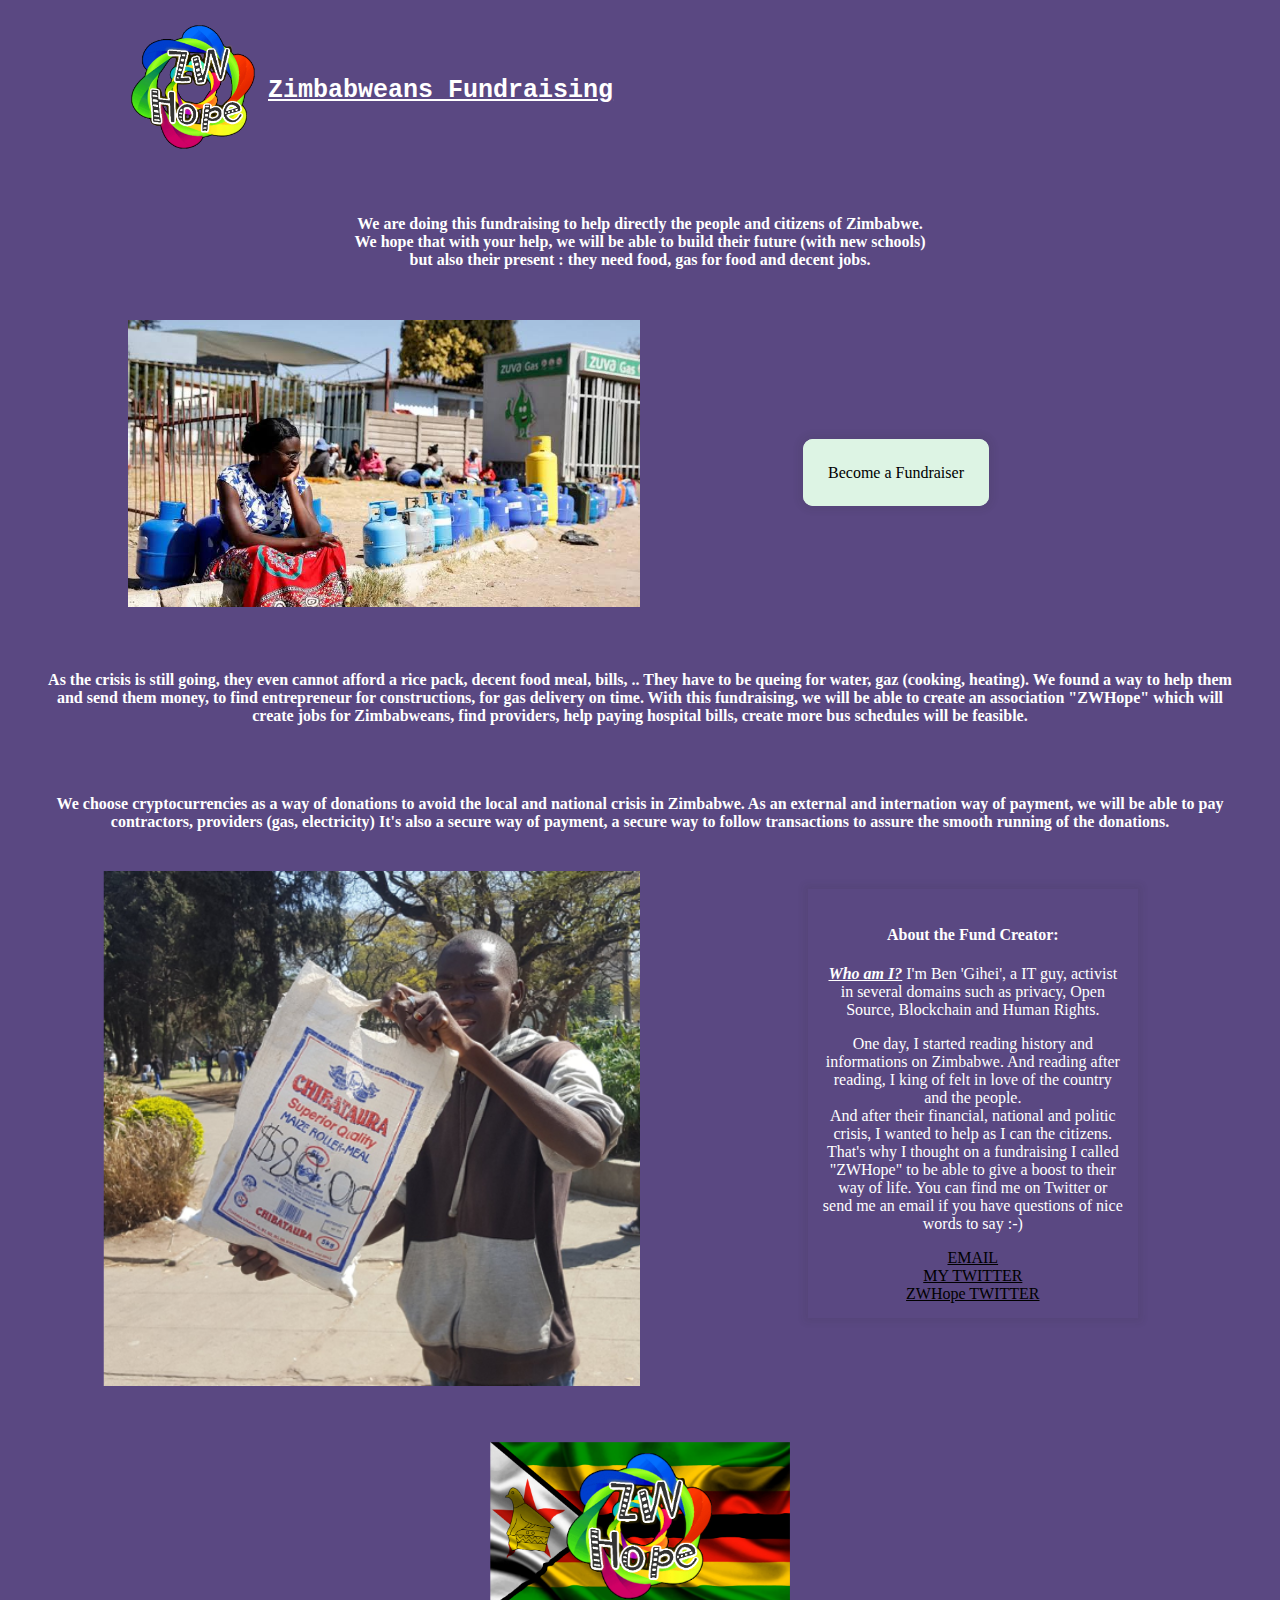
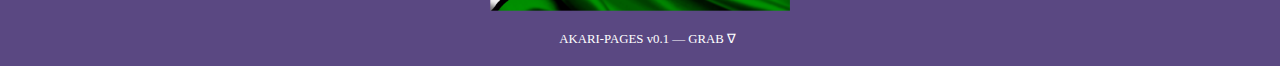
<file: index.html>
<!DOCTYPE html PUBLIC "-//W3C//DTD XHTML 1.0 Transitional//EN" "http://www.w3.org/TR/xhtml1/DTD/xhtml1-transitional.dtd">
<html xmlns="http://www.w3.org/1999/xhtml">

<!--Created by AKARI agf.earth - MIT License - Copyright © - Permission is hereby granted, free of charge, to any person obtaining a copy
of this software and associated documentation files (the “Software”), to deal
in the Software without restriction, including without limitation the rights
to use, copy, modify, merge, publish, distribute, sublicense, and/or sell
copies of the Software, and to permit persons to whom the Software is
furnished to do so, subject to the following conditions: The above copyright notice and this permission notice shall be included in
all copies or substantial portions of the Software. THE SOFTWARE IS PROVIDED “AS IS”, WITHOUT WARRANTY OF ANY KIND, EXPRESS OR
IMPLIED, INCLUDING BUT NOT LIMITED TO THE WARRANTIES OF MERCHANTABILITY,
FITNESS FOR A PARTICULAR PURPOSE AND NONINFRINGEMENT. IN NO EVENT SHALL THE
AUTHORS OR COPYRIGHT HOLDERS BE LIABLE FOR ANY CLAIM, DAMAGES OR OTHER
LIABILITY, WHETHER IN AN ACTION OF CONTRACT, TORT OR OTHERWISE, ARISING FROM,
OUT OF OR IN CONNECTION WITH THE SOFTWARE OR THE USE OR OTHER DEALINGS IN
THE SOFTWARE.-->

<head>
<meta http-equiv="Content-Type" content="text/html; charset=utf-8" />
<meta name="viewport" content="initial-scale = 1.0" />
<link rel="stylesheet" href="style.css" type="text/css">
<title>Fundraising ZWHope for Zimbabwe</title>
</head>
<body>


<header id="banner">
	<div class="wrapper">
	<div class="group">
		<div class="headerleft">
		<ul>
		<br>
		<li><a href="https://zwhope.github.io/fundraising/"><img class="logo" src="logo.png"></a></li>
		<br>
		<li style="margin-left:10px;"><br><br><h2 class="fundtitle">
			Zimbabweans Fundraising</h2></li>
		</div>
	</div>
	</div>
</header>


<div class="wrapper">


<center><h4 style="padding:30px;" id="fundmessage">
	We are doing this fundraising to help directly the people and citizens of Zimbabwe. <br>
	We hope that with your help, we will be able to build their future (with new schools) <br>
	but also their present : they need food, gas for food and decent jobs.</h4></center>

<div class="group">

<div class="left">
<img src="fundpic.jpg" alt="" />
</div>



<br><br><br><br><br><br><br><br>

<center><a href="donate/donate.html" class="button" style="margin:20px;padding:0px;text-decoration:none;-webkit-box-shadow: 0px 0px 7px 4px rgba(46,46,46,0.09);-moz-box-shadow: 0px 0px 7px 4px rgba(46,46,46,0.09);box-shadow: 0px 0px 7px 4px rgba(46,46,46,0.09);margin:0px;padding:15px;border-radius:10px;border:10px solid #ddf4e4;text-align:center;margin:auto;min-width:222px;background-color:#ddf4e4;">
Become a Fundraiser</a>
</center>



<br><br>
</div> <!-- end right -->
</div> <!-- end group -->
<div style="clear:both;width:100%;">&nbsp;</div>

<div class="group2">
	<center><h4 style="padding:30px;margin:10px" id="fundmessage">
	As the crisis is still going, they even cannot afford a rice pack, decent food meal, bills, ..
	They have to be queing for water, gaz (cooking, heating).
	We found a way to help them and send them money, to find entrepreneur for constructions, for gas delivery on time.
	With this fundraising, we will be able to create an association "ZWHope" which will create jobs for  Zimbabweans,
	find providers, help paying hospital bills, create more bus schedules will be feasible.
</h4></center>
<div class="group2">
	<center><h4 style="padding:30px;margin:10px" id="fundmessage">
We choose cryptocurrencies as a way of donations to avoid the local and national crisis in Zimbabwe.
As an external and internation way of payment, we will be able to pay contractors, providers (gas, electricity)
It's also a secure way of payment, a secure way to follow transactions to assure the smooth running of the donations.
</h4></center>
<div class="left2" >
<img src="fundpic3.png" alt="" />
</div>
<div class="right2">
<br>
<center><div class="box" style="padding:15px;max-width:300px;-webkit-box-shadow: 0px 0px 7px 4px rgba(46,46,46,0.09);-moz-box-shadow: 0px 0px 7px 4px rgba(46,46,46,0.09);box-shadow: 0px 0px 7px 4px rgba(46,46,46,0.09);">

<left><h4 text-align="center" class="lighter">About the Fund Creator:</h4>
<p id="fundcreator"><b><i><u>Who am I?</b></i></u> I'm Ben 'Gihei', a IT guy, activist in several domains such as privacy, Open Source, Blockchain and Human Rights.</p>
<p>One day, I started reading history and informations on Zimbabwe. And reading after reading, I king of felt in love of the country and the people.
<br>And after their financial, national and politic crisis, I wanted to help as I can the citizens.
That's why I thought on a fundraising I called "ZWHope" to be able to give a boost to their way of life.

You can find me on Twitter or send me an email if you have questions of nice words to say :-) </p>

<a href="mailto:hope.for.zw@gmail.com">EMAIL</a><br>
<a target="_blank" href="https://twitter.com/von_maalox">MY TWITTER</a><br>
<a target="_blank" href="https://twitter.com/zw_hope">ZWHope TWITTER</a><br>

</div></center>
<br><br>
</div> <!-- end right2 -->
</div> <!-- end group2 -->







</div> <!-- end wrapper -->













<br><br>
<footer class="banner">
<!--delete this if you like:--><center><a href="#"><img class="logosmall" src="logosmall.png"></a><br><a style="color:#fff;text-decoration:none;margin:auto;text-align:center;font-size:0.8em;outline:none;" href="https://github.com/AKARI-B3/akaripages">&nbsp;&nbsp;&nbsp;&nbsp; AKARI-PAGES v0.1 — GRAB &nabla;</a></center><br>

</footer>

</div>
</div> <!-- end wrapper-->





</body>
</html>
</file>
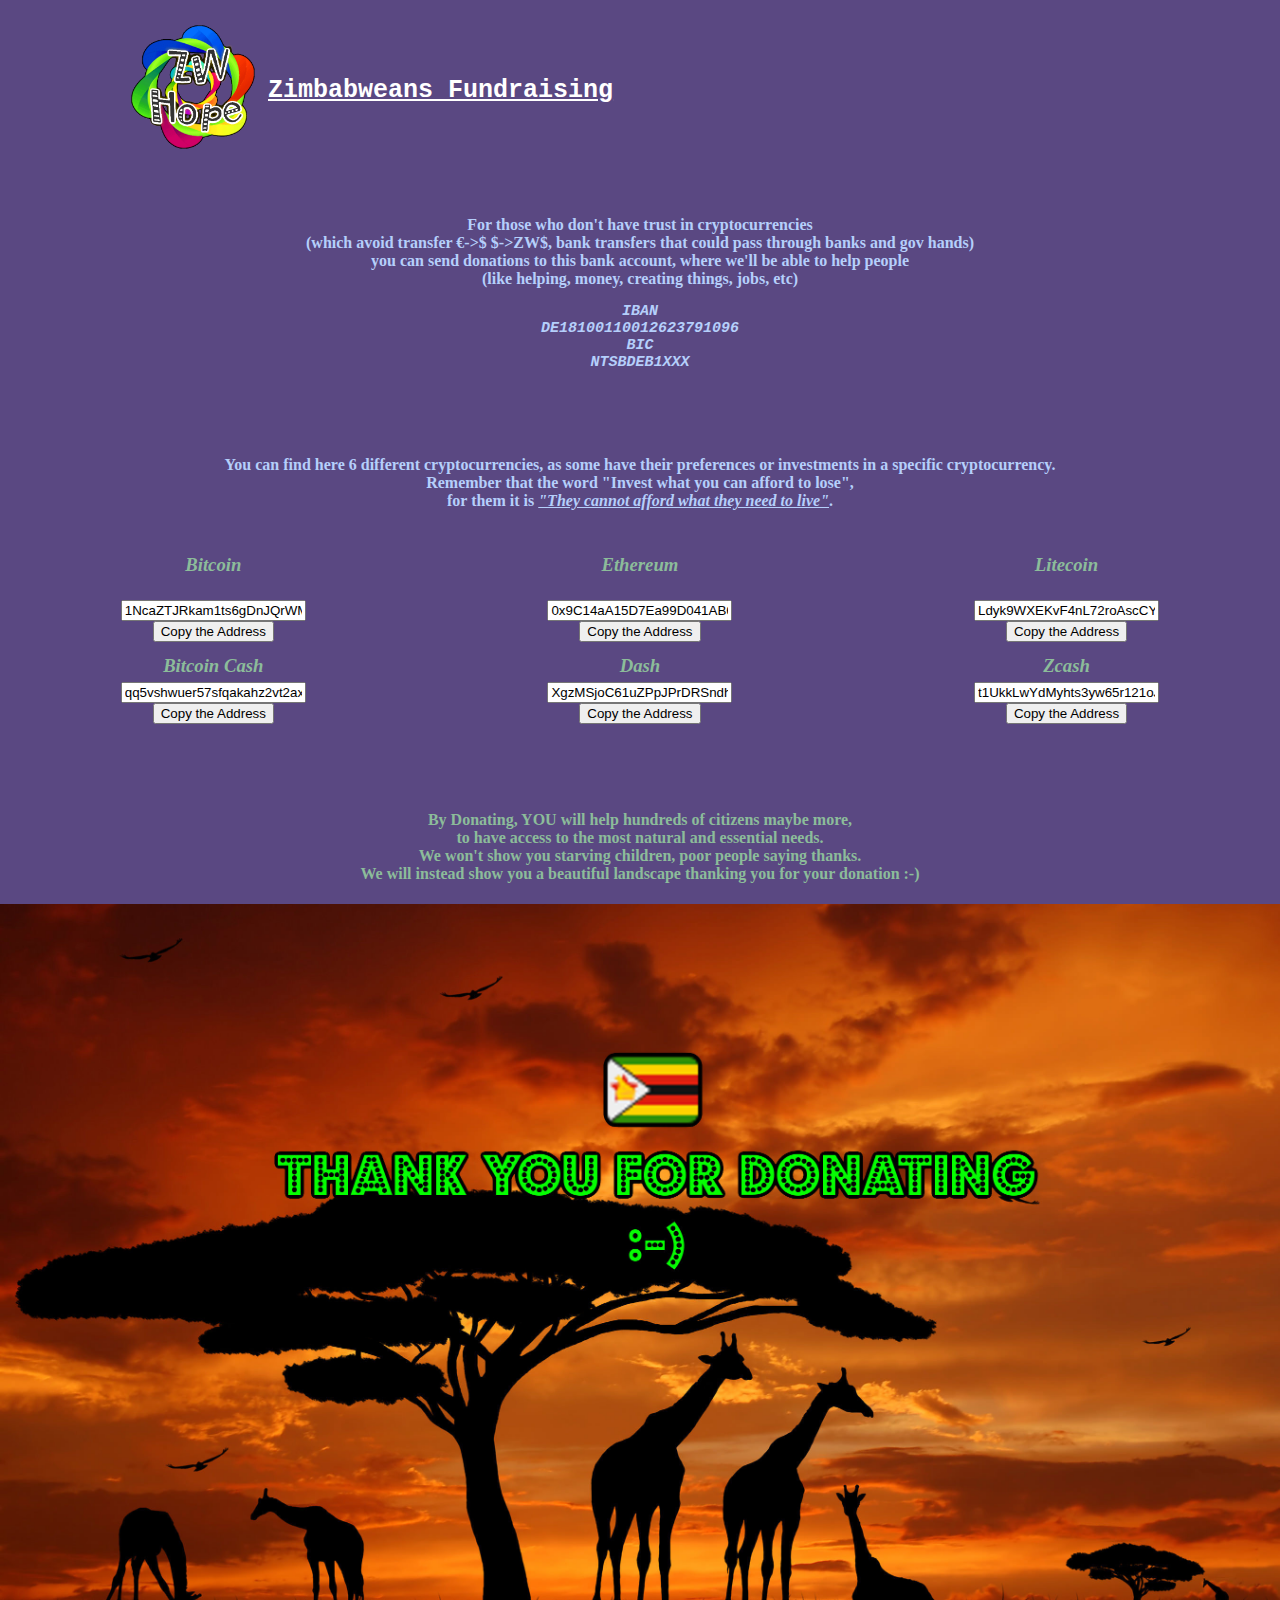
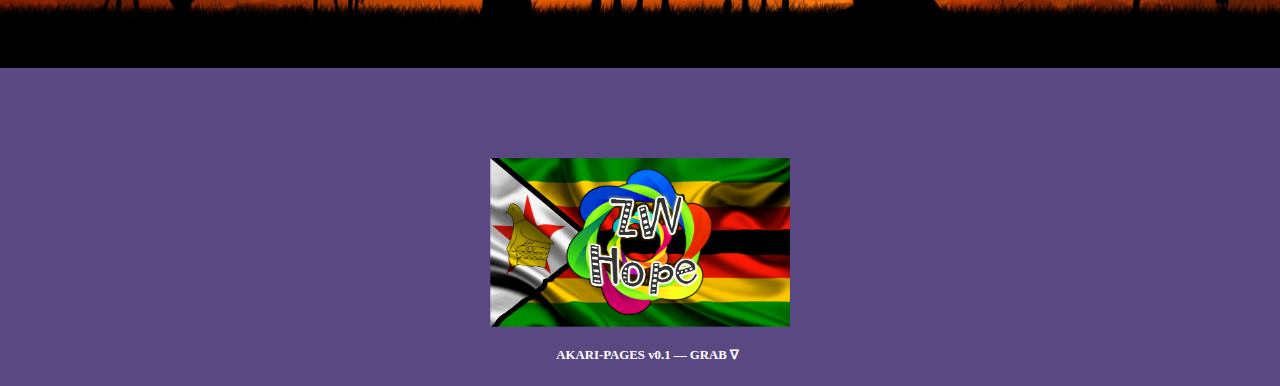
<file: donate/donate.html>
<!DOCTYPE html PUBLIC "-//W3C//DTD XHTML 1.0 Transitional//EN" "http://www.w3.org/TR/xhtml1/DTD/xhtml1-transitional.dtd">
<html xmlns="http://www.w3.org/1999/xhtml">

<!--Created by AKARI agf.earth - MIT License - Copyright © - Permission is hereby granted, free of charge, to any person obtaining a copy
of this software and associated documentation files (the “Software”), to deal
in the Software without restriction, including without limitation the rights
to use, copy, modify, merge, publish, distribute, sublicense, and/or sell
copies of the Software, and to permit persons to whom the Software is
furnished to do so, subject to the following conditions: The above copyright notice and this permission notice shall be included in
all copies or substantial portions of the Software. THE SOFTWARE IS PROVIDED “AS IS”, WITHOUT WARRANTY OF ANY KIND, EXPRESS OR
IMPLIED, INCLUDING BUT NOT LIMITED TO THE WARRANTIES OF MERCHANTABILITY,
FITNESS FOR A PARTICULAR PURPOSE AND NONINFRINGEMENT. IN NO EVENT SHALL THE
AUTHORS OR COPYRIGHT HOLDERS BE LIABLE FOR ANY CLAIM, DAMAGES OR OTHER
LIABILITY, WHETHER IN AN ACTION OF CONTRACT, TORT OR OTHERWISE, ARISING FROM,
OUT OF OR IN CONNECTION WITH THE SOFTWARE OR THE USE OR OTHER DEALINGS IN
THE SOFTWARE.-->

<head>
<meta http-equiv="Content-Type" content="text/html; charset=utf-8" />
<meta name="viewport" content="initial-scale = 1.0" />
<link rel="stylesheet" href="../style.css" type="text/css">
<title>Fundraising Payment</title>
<header id="banner">
	<div class="wrapper">
	<div class="group">
		<div class="headerleft">
		<ul>
		<br>
		<li><a href="https://zwhope.github.io/fundraising/"><img class="logo" src="../logo.png"></a></li>
		<br>
		<li style="margin-left:10px;"><br><br><h2 class="fundtitle">
			Zimbabweans Fundraising</h2></li>
		</div>
	</div>
</div>
<br>
</header>
<body>
	<div class="group2">
		<center><h4 style="padding:30px;margin:10px;color:#b5cffb" id="fundmessage">
		For those who don't have trust in cryptocurrencies <br> (which avoid transfer €->$ $->ZW$, bank transfers that could pass through banks and gov hands) <br>
		 you can send donations to this bank account, where we'll be able to help people
		 <br>(like helping, money, creating things, jobs, etc)
		<b><i><pre style="font-size:15px">IBAN
DE18100110012623791096
BIC
NTSBDEB1XXX</pre></i><b>
	</h4></center>
	<div class="group2">
		<center><h4 style="padding:30px;margin:10px;color:#b5cffb" id="fundmessage">
		You can find here 6 different cryptocurrencies, as some have their preferences or investments in a specific cryptocurrency.  <br>
		Remember that the word "Invest what you can afford to lose",  <br> for them it is <b><i><u>"They cannot afford what they need to live"</u></i><b>.
	</h4></center>
<section class="row">
<center><h3><i class="column" style="position:relative;bottom:5px;color:#8cbc9a;text-align:center;">Bitcoin</i></h3></center>
<center><h3><i class="column" style="position:relative;bottom:5px;color:#8cbc9a;text-align:center;">Ethereum</i></h3></center>
<center><h3><i class="column" style="position:relative;bottom:5px;color:#8cbc9a;text-align:center;">Litecoin</i></h3></center>
</section>

</div>
<!-- Embed Jquery -->

<!-- Embed QR script https://github.com/jeromeetienne/jquery-qrcode-->
<!-- javascript to copy text http://www.seabreezecomputers.com/tips/copy2clipboard.htm -->
<script>
function myFunction1() {
  /* Get the text field */
  var copyText = document.getElementById("bitcoin");
  /* Select the text field */
  copyText.select();

  /* Copy the text inside the text field */
  document.execCommand("copy");
} </script>
<script>
function myFunction2() {
  /* Get the text field */
  var copyText = document.getElementById("ethereum");
  /* Select the text field */
  copyText.select();

  /* Copy the text inside the text field */
  document.execCommand("copy");
} </script>
<script>
function myFunction3() {
  /* Get the text field */
  var copyText = document.getElementById("litecoin");
  /* Select the text field */
  copyText.select();

  /* Copy the text inside the text field */
  document.execCommand("copy");
} </script>
<script>
function myFunction4() {
  /* Get the text field */
  var copyText = document.getElementById("bcash");
  /* Select the text field */
  copyText.select();

  /* Copy the text inside the text field */
  document.execCommand("copy");
} </script>
<script>
function myFunction5() {
  /* Get the text field */
  var copyText = document.getElementById("dash");
  /* Select the text field */
  copyText.select();

  /* Copy the text inside the text field */
  document.execCommand("copy");
} </script>
<script>
function myFunction6() {
  /* Get the text field */
  var copyText = document.getElementById("zcash");
  /* Select the text field */
  copyText.select();

  /* Copy the text inside the text field */
  document.execCommand("copy");
} </script>
</div>

</div>

<div class="column">
<!-- Copy Address to Clipboard browserside requiring correct browser URL http://www.seabreezecomputers.com/tips/copy2clipboard.htm -->
<div style="text-align:center;margin:auto;" >
<input type="text" value="1NcaZTJRkam1ts6gDnJQrWMGDtTMFZr9me" id="bitcoin"><br>
<button onclick="myFunction1()"> Copy the Address </button>
</div>
<br>
</div>

<div class="column">
<div style="text-align:center;margin:auto;" >
<input type="text" value="0x9C14aA15D7Ea99D041AB6f8509d79c81DB830B1e" id="ethereum"><br>
<button onclick="myFunction2()"> Copy the Address </button>
</div>
<br></div>
<div class="column">
<div style="text-align:center;margin:auto;" >
<input type="text" value="Ldyk9WXEKvF4nL72roAscCYLGd87Va3iwt" id="litecoin"><br>
<button onclick="myFunction3()"> Copy the Address </button>

</div>
<br></div>
</div>
</section>

<section class="row">
<center><h3><i class="column" style="position:relative;bottom:5px;color:#8cbc9a;text-align:center;">Bitcoin Cash</i></h3></center>
<center><h3><i class="column" style="position:relative;bottom:5px;color:#8cbc9a;text-align:center;">Dash</i></h3></center>
<center><h3><i class="column" style="position:relative;bottom:5px;color:#8cbc9a;text-align:center;">Zcash</i></h3></center>
</section>

<div class="column">
<div style="text-align:center;margin:auto;" >
<input type="text" value="qq5vshwuer57sfqakahz2vt2axppjy2eustkwf8pxh" id="bcash"><br>
<button onclick="myFunction4()"> Copy the Address </button>


</div>
<br>
</div>

<div class="column">
<div style="text-align:center;margin:auto;" >
<input type="text" value="XgzMSjoC61uZPpJPrDRSndhMxJccqLdSQv" id="dash"><br>
<button onclick="myFunction5()"> Copy the Address </button>


</div>
<br></div>
<div class="column">
<div style="text-align:center;margin:auto;" >
<input type="text" value="t1UkkLwYdMyhts3yw65r121oJjKftY2twUS" id="zcash"><br>
<button onclick="myFunction6()"> Copy the Address </button>


</div>
<br></div>
</div>
</section>

<br><br><br><br><br><br>

<footer style="text-align:center;margin:auto;color:#8cbc9a"><h4>
By Donating, YOU will help hundreds of citizens maybe more,
<br> to have access to the most natural and essential needs. <br>

We won't show you starving children, poor people saying thanks.
<br> We will instead show you a beautiful landscape thanking you for your donation :-)
</h4>

<p><img src="img/thankyou2.jpg" width="700" height="465"></p>
<br>
</footer>
</div> <!-- end wrapper-->
<br><br>
<footer class="banner">
<!--delete this if you like:--><center><a href="#"><img class="logosmall" src="../logosmall.png"></a><br><a style="color:#fff;text-decoration:none;margin:auto;text-align:center;font-size:0.8em;outline:none;" href="https://github.com/AKARI-B3/akaripages">&nbsp;&nbsp;&nbsp;&nbsp; AKARI-PAGES v0.1 — GRAB &nabla;</a></center><br>

</footer>





</body>
</html>
</file>
<file: style.css>
html {
  align-content: center;
  background-color: #5a4882 ;
}
.column {
  float: left;
  width: 33.33%;
}
.fundtitle {
  text-decoration: underline;
  font-family:monospace;
  font-size: 25px;
}

/* Clear floats after the columns */
.row:after {
  content: "";
  display: table;
  clear: both;
}

body{margin:0px;padding:0px;background-color:#5a4882;margin:0;padding:0;background-size:1200% 1200%;color:#fff;font-family:'Calibri'}
.wrapper{padding:5px;max-width:1024px;width:90%;margin:1px auto}
header{margin:0px;width:100%;padding:20px;margin-bottom:15px;margin-top:-1px}
h2{margin-left:0px;padding-left:0px;margin:0px;
}
.logo{
width:130px;
}
.logosmall{
width:300px;
padding:20px;
}
#banner li {
    list-style:none;
    display:inline;
    float:left;
}
#banner ul
{
    list-style-type:none;
    display:inline;
}
footer{
width:100%;
min-height:30px;
margin:0px;
padding:0px;
}
    .headerleft {
        float: left;
        width: 70%;
    }

    .headerright {
        float: right;
        width: 40%;
    }
    .left {
        float: left;
        width: 50%;
    }
    .right {
        float: right;
        width: 48%;
    }
     .left2 {
        float: left;
        width: 50%;
    }
    .right2 {
        float: right;
        width: 48%;
        margin:auto;
        text-align:center;
    }

    img {
        max-width: 100%;
        height: auto;
        text-decoration: none; border: 0px
    }
    .group:after {
        content:"";
        display: table;
        clear: both;
    }
     .group2:after {
        content:"";
        display: table;
        clear: both;
    }
    @media screen and (max-width: 480px) {
        .left, .right {
            float: none;
            width: auto;
        }
		.left2, .right2 {
            float: none;
            width: auto;
        }


		.headerleft, .headerright {
            float: none;
            width: auto;
        }
    }
p {
font-weight:normal;
}
img{
width:100%;
height: 100%
border-radius:5px;
}
.fundpic2 {
  float: left;
  width:40%;
  height: 40%
  padding-left:10px;
  }
#banner{
width:100%;
min-height:50px;
margin:0px;
padding:0px;
margin-top:-2px;
}
a:link {
color: #000000;
}
a:visited {
color: #000000;
}
a:hover {
color: #ffea00;
}
</file>
